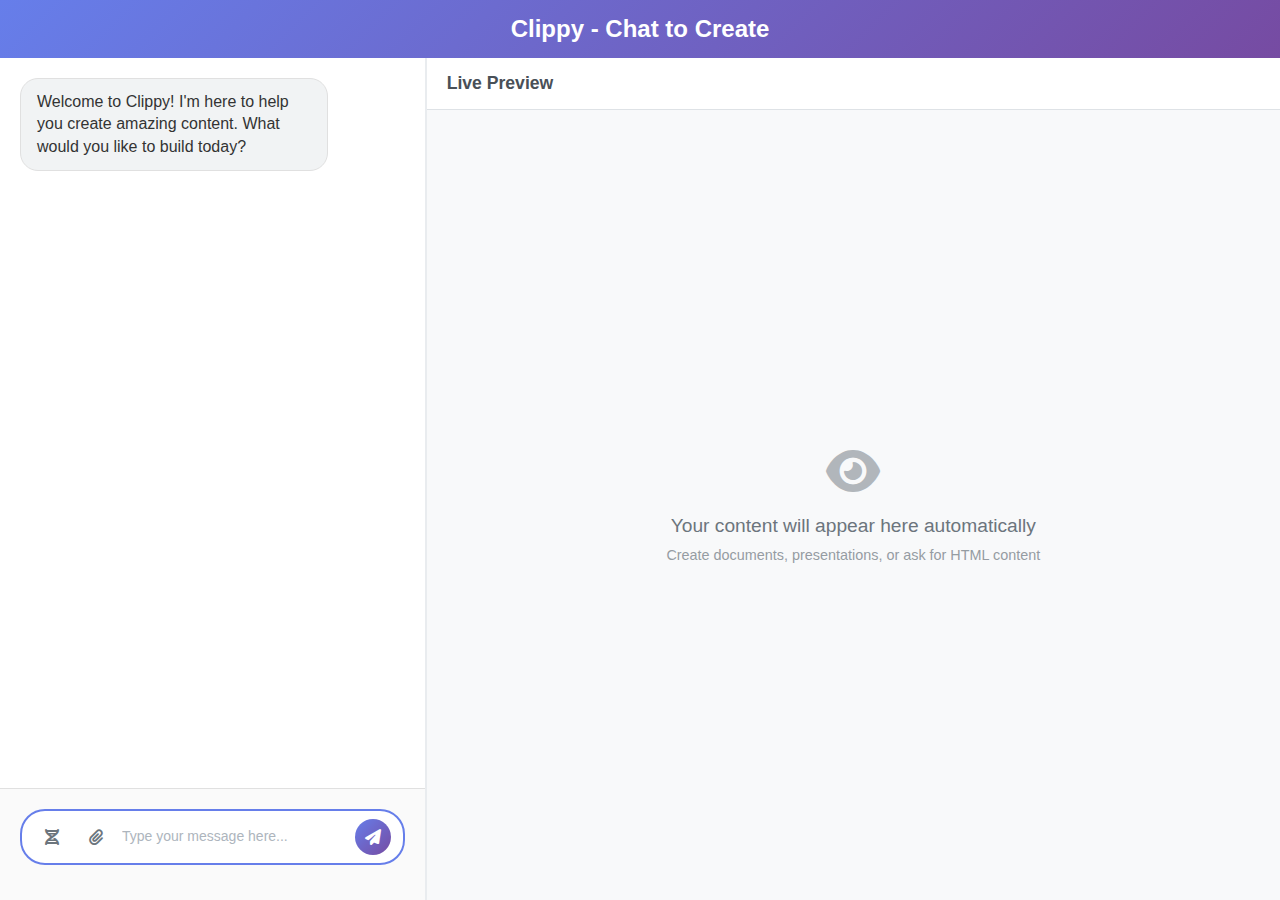
<file: index.html>
<!DOCTYPE html>
<html lang="en">
<head>
    <meta charset="UTF-8">
    <meta name="viewport" content="width=device-width, initial-scale=1.0">
    <title>Clippy - Chat to Create</title>
    <link rel="stylesheet" href="https://cdnjs.cloudflare.com/ajax/libs/font-awesome/6.4.0/css/all.min.css">
    <link rel="stylesheet" href="style.css">
</head>
<body>
    <div class="container">
        <header>
            <h1>Clippy - Chat to Create</h1>
        </header>
        
        <div class="main-content">
            <div class="chat-section">
                <div class="chat-container">
                    <div id="chatMessages" class="chat-messages">
                        <div class="message assistant">
                            <div class="message-content">
                                <p>Welcome to Clippy! I'm here to help you create amazing content. What would you like to build today?</p>
                            </div>
                        </div>
                    </div>
                    
                    <div class="input-container">
                        <div class="message-input-wrapper">
                            <button id="uploadButton" class="input-icon-btn upload-btn" onclick="document.getElementById('fileInput').click()">
                                <i class="fas fa-paperclip"></i>
                            </button>
                            <button id="importDnaButton" class="input-icon-btn dna-btn" onclick="importDesignDNA()" title="Import Design DNA from slide templates">
                                <i class="fas fa-dna"></i>
                            </button>
                            <textarea 
                                id="messageInput" 
                                placeholder="Type your message here..." 
                                rows="1"
                            ></textarea>
                            <button id="sendButton" class="input-icon-btn send-btn" onclick="sendMessage()">
                                <i class="fas fa-paper-plane"></i>
                                <span id="loadingSpinner" class="spinner" style="display: none;"></span>
                            </button>
                            <input 
                                type="file" 
                                id="fileInput" 
                                multiple 
                                accept=".txt,.pdf,.doc,.docx,.md,.json,.xml,.csv,.html,.htm,.jpg,.jpeg,.png,.gif,.bmp,.webp,.svg"
                                style="display: none;"
                            >
                        </div>
                        <div id="fileList" class="file-list"></div>
                        <div id="templateBadgeContainer" class="template-badge-container" style="display: none;"></div>
                    </div>
                </div>
            </div>
            
            <div class="preview-section">
                <div class="preview-header">
                    <h3>Live Preview</h3>
                </div>
                <div class="preview-container">
                    <iframe id="previewFrame" src="about:blank"></iframe>
                    <div id="previewPlaceholder" class="preview-placeholder">
                        <i class="fas fa-eye"></i>
                        <p>Your content will appear here automatically</p>
                        <small>Create documents, presentations, or ask for HTML content</small>
                    </div>
                </div>
            </div>
        </div>
    </div>
    
    <script src="script.js"></script>
</body>
</html>
</file>
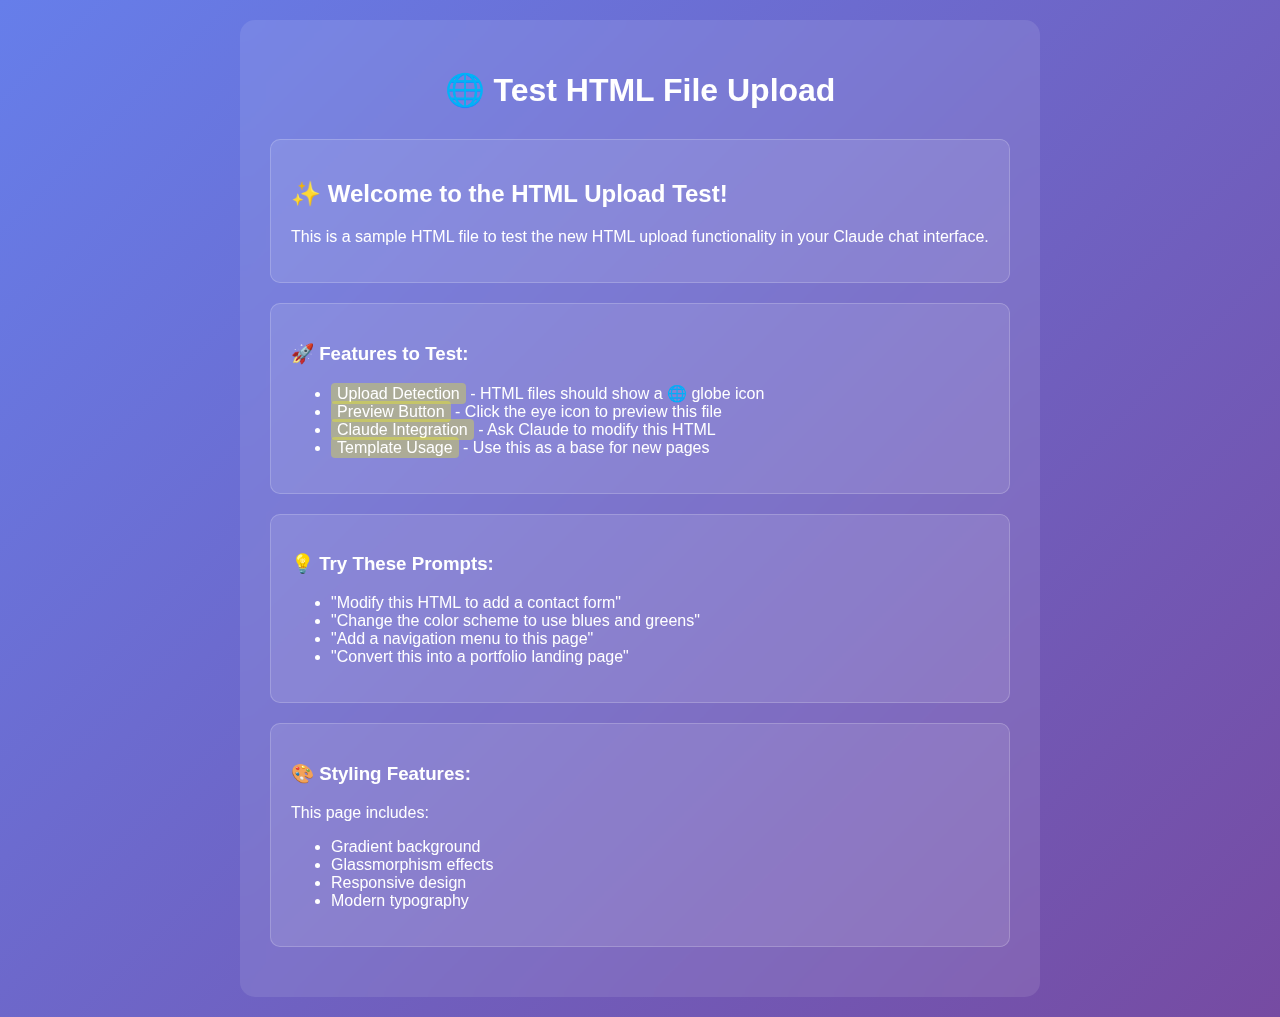
<file: test.html>
<!DOCTYPE html>
<html lang="en">
<head>
    <meta charset="UTF-8">
    <meta name="viewport" content="width=device-width, initial-scale=1.0">
    <title>Test HTML File</title>
    <style>
        body {
            font-family: Arial, sans-serif;
            max-width: 800px;
            margin: 0 auto;
            padding: 20px;
            background: linear-gradient(135deg, #667eea 0%, #764ba2 100%);
            color: white;
            min-height: 100vh;
        }
        .container {
            background: rgba(255, 255, 255, 0.1);
            padding: 30px;
            border-radius: 15px;
            backdrop-filter: blur(10px);
        }
        h1 {
            text-align: center;
            margin-bottom: 30px;
        }
        .feature {
            background: rgba(255, 255, 255, 0.1);
            padding: 20px;
            margin: 20px 0;
            border-radius: 10px;
            border: 1px solid rgba(255, 255, 255, 0.2);
        }
        .highlight {
            background: rgba(255, 255, 0, 0.3);
            padding: 2px 6px;
            border-radius: 4px;
        }
    </style>
</head>
<body>
    <div class="container">
        <h1>🌐 Test HTML File Upload</h1>
        
        <div class="feature">
            <h2>✨ Welcome to the HTML Upload Test!</h2>
            <p>This is a sample HTML file to test the new HTML upload functionality in your Claude chat interface.</p>
        </div>
        
        <div class="feature">
            <h3>🚀 Features to Test:</h3>
            <ul>
                <li><span class="highlight">Upload Detection</span> - HTML files should show a 🌐 globe icon</li>
                <li><span class="highlight">Preview Button</span> - Click the eye icon to preview this file</li>
                <li><span class="highlight">Claude Integration</span> - Ask Claude to modify this HTML</li>
                <li><span class="highlight">Template Usage</span> - Use this as a base for new pages</li>
            </ul>
        </div>
        
        <div class="feature">
            <h3>💡 Try These Prompts:</h3>
            <ul>
                <li>"Modify this HTML to add a contact form"</li>
                <li>"Change the color scheme to use blues and greens"</li>
                <li>"Add a navigation menu to this page"</li>
                <li>"Convert this into a portfolio landing page"</li>
            </ul>
        </div>
        
        <div class="feature">
            <h3>🎨 Styling Features:</h3>
            <p>This page includes:</p>
            <ul>
                <li>Gradient background</li>
                <li>Glassmorphism effects</li>
                <li>Responsive design</li>
                <li>Modern typography</li>
            </ul>
        </div>
    </div>
</body>
</html>
</file>
<file: style.css>
* {
    margin: 0;
    padding: 0;
    box-sizing: border-box;
}

body {
    font-family: 'Segoe UI', Tahoma, Geneva, Verdana, sans-serif;
    background: linear-gradient(135deg, #667eea 0%, #764ba2 100%);
    min-height: 100vh;
  .upload-btn {
    order: -2;
}

.dna-btn {
    order: -1;
    background: linear-gradient(135deg, #667eea 0%, #764ba2 100%);
}

.dna-btn:hover {
    background: linear-gradient(135deg, #5a67d8 0%, #6b46c1 100%);
    transform: translateY(-1px);
    box-shadow: 0 4px 12px rgba(102, 126, 234, 0.4);
}

.dna-btn:disabled {
    background: #ccc;
    cursor: not-allowed;
    opacity: 0.6;
}

.dna-btn:disabled:hover {
    transform: none;
    box-shadow: none;
}

* {
    margin: 0;
    padding: 0;
}

.container {
    width: 100%;
    max-width: 100%;
    height: 100vh;
    max-height: 100vh;
    background: white;
    display: flex;
    flex-direction: column;
    overflow: hidden;
    position: relative;
}

header {
    background: linear-gradient(135deg, #667eea 0%, #764ba2 100%);
    color: white;
    padding: 15px 20px;
    text-align: center;
    flex-shrink: 0;
}

header h1 {
    font-size: 1.5rem;
    font-weight: 600;
}

.main-content {
    display: flex;
    height: 100%;
    min-height: 0;
}

.chat-section {
    width: 33.333%;
    border-right: 2px solid #e9ecef;
    display: flex;
    flex-direction: column;
}

.preview-section {
    width: 66.666%;
    display: flex;
    flex-direction: column;
    background: #f8f9fa;
}

.preview-header {
    background: #ffffff;
    border-bottom: 1px solid #dee2e6;
    padding: 15px 20px;
    display: flex;
    justify-content: space-between;
    align-items: center;
    flex-shrink: 0;
}

.preview-header h3 {
    margin: 0;
    color: #495057;
    font-size: 1.1rem;
}

.preview-controls {
    display: flex;
    gap: 8px;
}

.preview-btn {
    background: #6c757d;
    color: white;
    border: none;
    border-radius: 6px;
    padding: 8px 12px;
    cursor: pointer;
    font-size: 14px;
    transition: all 0.2s ease;
    display: flex;
    align-items: center;
    gap: 6px;
}

.preview-btn:hover {
    background: #5a6268;
    transform: translateY(-1px);
}

.preview-container {
    flex: 1;
    position: relative;
    overflow: hidden;
}

#previewFrame {
    width: 100%;
    height: 100%;
    border: none;
    background: white;
}

.preview-placeholder {
    position: absolute;
    top: 0;
    left: 0;
    right: 0;
    bottom: 0;
    display: flex;
    flex-direction: column;
    justify-content: center;
    align-items: center;
    background: #f8f9fa;
    color: #6c757d;
    text-align: center;
    padding: 40px;
}

.preview-placeholder i {
    font-size: 3rem;
    margin-bottom: 20px;
    opacity: 0.5;
}

.preview-placeholder p {
    font-size: 1.2rem;
    margin-bottom: 10px;
    font-weight: 500;
}

.preview-placeholder small {
    font-size: 0.9rem;
    opacity: 0.7;
}

.chat-container {
    display: flex;
    flex-direction: column;
    height: 100%;
    min-height: 0;
}

.chat-messages {
    flex: 1;
    padding: 20px;
    overflow-y: auto;
    display: flex;
    flex-direction: column;
    gap: 15px;
    min-height: 0; /* Important for flex children to shrink */
}

.message {
    display: flex;
    max-width: 80%;
}

.message.user {
    align-self: flex-end;
}

.message.assistant {
    align-self: flex-start;
}

.message-content {
    padding: 12px 16px;
    border-radius: 18px;
    word-wrap: break-word;
    line-height: 1.4;
}

.message.user .message-content {
    background: linear-gradient(135deg, #667eea 0%, #764ba2 100%);
    color: white;
}

.message.assistant .message-content {
    background: #f1f3f4;
    color: #333;
    border: 1px solid #e0e0e0;
}

.input-container {
    padding: 20px;
    border-top: 1px solid #e0e0e0;
    background: #fafafa;
    display: flex;
    flex-direction: column;
    gap: 10px;
    flex-shrink: 0; /* Prevent the input container from shrinking */
    min-height: fit-content;
}

.message-input-wrapper {
    display: flex;
    align-items: flex-end;
    background: white;
    border: 2px solid #e0e0e0;
    border-radius: 25px;
    padding: 8px 12px;
    gap: 8px;
    transition: border-color 0.3s ease;
}

.message-input-wrapper:focus-within {
    border-color: #667eea;
}

.input-icon-btn {
    background: none;
    border: none;
    cursor: pointer;
    color: #6c757d;
    font-size: 16px;
    padding: 8px;
    border-radius: 50%;
    display: flex;
    align-items: center;
    justify-content: center;
    width: 36px;
    height: 36px;
    transition: all 0.2s ease;
    flex-shrink: 0;
}

.input-icon-btn:hover {
    background: #f1f3f4;
    color: #667eea;
}

.upload-btn {
    order: 1;
}

.send-btn {
    order: 3;
    background: linear-gradient(135deg, #667eea 0%, #764ba2 100%);
    color: white;
}

.send-btn:hover {
    background: linear-gradient(135deg, #5a6fd8 0%, #6a4190 100%);
    transform: scale(1.05);
}

.send-btn:disabled {
    opacity: 0.6;
    cursor: not-allowed;
    transform: none;
}

.send-btn.loading {
    opacity: 0.7;
    cursor: not-allowed;
}

.send-btn.loading .fa-paper-plane {
    display: none !important;
}

.send-btn.loading #loadingSpinner {
    display: inline-block !important;
}

#loadingSpinner {
    width: 16px;
    height: 16px;
    border: 2px solid rgba(255, 255, 255, 0.3);
    border-top: 2px solid white;
    border-radius: 50%;
    animation: spin 1s linear infinite;
    display: none;
}

.send-btn .spinner {
    width: 16px;
    height: 16px;
    border: 2px solid rgba(255, 255, 255, 0.3);
    border-top: 2px solid white;
    border-radius: 50%;
    animation: spin 1s linear infinite;
}

.file-list {
    display: flex;
    flex-wrap: wrap;
    gap: 8px;
    margin-top: 5px;
}

.file-item {
    background: white;
    border: 1px solid #dee2e6;
    border-radius: 15px;
    padding: 6px 12px;
    font-size: 12px;
    display: flex;
    align-items: center;
    gap: 6px;
    max-width: 200px;
    transition: all 0.2s ease;
}

.file-item.image-file {
    padding: 6px;
    max-width: 120px;
    flex-direction: column;
    gap: 4px;
}

.file-item.image-file .image-preview {
    width: 100%;
    height: 60px;
    object-fit: cover;
    border-radius: 8px;
    background: #f8f9fa;
}

.file-item.image-file .file-info {
    display: flex;
    align-items: center;
    gap: 4px;
    width: 100%;
}

.file-item:hover {
    border-color: #667eea;
    box-shadow: 0 1px 3px rgba(102, 126, 234, 0.1);
}

.file-item .file-name {
    overflow: hidden;
    text-overflow: ellipsis;
    white-space: nowrap;
    flex: 1;
}

.file-item .file-name .compression-info {
    color: #28a745;
    font-weight: 500;
}

.file-item .fa-spinner {
    color: #667eea;
}

.file-item .remove-file {
    cursor: pointer;
    color: #dc3545;
    font-weight: bold;
    font-size: 14px;
    line-height: 1;
    padding: 2px 4px;
    border-radius: 50%;
    transition: all 0.2s ease;
}

.file-item .remove-file:hover {
    color: white;
    background: #dc3545;
}

.html-file-preview-btn {
    background: #007bff;
    color: white;
    border: none;
    border-radius: 4px;
    padding: 4px 8px;
    margin: 0 4px;
    cursor: pointer;
    font-size: 12px;
    transition: all 0.2s ease;
    display: inline-flex;
    align-items: center;
    gap: 4px;
}

.html-file-preview-btn:hover {
    background: #0056b3;
    transform: translateY(-1px);
}

.html-file-preview-btn i {
    font-size: 10px;
}

/* Template Badge Styles - Updated spacing v2 */
.template-badge-container {
    margin-top: 0px;
    margin-bottom: -12px;
    position: relative;
    z-index: 1;
}

.template-badge {
    display: inline-flex;
    align-items: center;
    gap: 8px;
    background: linear-gradient(135deg, #8B5CF6 0%, #A855F7 100%);
    color: white;
    padding: 6px 12px;
    border-radius: 20px;
    font-size: 12px;
    font-weight: 500;
    box-shadow: 0 2px 4px rgba(139, 92, 246, 0.2);
    transition: all 0.2s ease;
}

.template-badge:hover {
    transform: translateY(-1px);
    box-shadow: 0 4px 8px rgba(139, 92, 246, 0.3);
}

.template-badge i {
    font-size: 11px;
}

.template-name {
    user-select: none;
}

.template-clear-btn {
    background: rgba(255, 255, 255, 0.2);
    border: none;
    border-radius: 50%;
    width: 16px;
    height: 16px;
    display: flex;
    align-items: center;
    justify-content: center;
    cursor: pointer;
    transition: all 0.2s ease;
    margin-left: 4px;
}

.template-clear-btn:hover {
    background: rgba(255, 255, 255, 0.3);
    transform: scale(1.1);
}

.template-clear-btn i {
    font-size: 8px;
    color: white;
}

#messageInput {
    flex: 1;
    order: 2;
    padding: 8px 0;
    border: none;
    resize: none;
    font-family: inherit;
    font-size: 14px;
    outline: none;
    background: transparent;
    max-height: 120px;
    min-height: 20px;
    line-height: 1.4;
}

#messageInput::placeholder {
    color: #adb5bd;
}

@keyframes spin {
    0% { transform: rotate(0deg); }
    100% { transform: rotate(360deg); }
}

/* Scrollbar styling */
.chat-messages::-webkit-scrollbar {
    width: 6px;
}

.chat-messages::-webkit-scrollbar-track {
    background: #f1f1f1;
    border-radius: 3px;
}

.chat-messages::-webkit-scrollbar-thumb {
    background: #c1c1c1;
    border-radius: 3px;
}

.chat-messages::-webkit-scrollbar-thumb:hover {
    background: #a8a8a8;
}

/* Responsive design */
@media (max-width: 768px) {
    .main-content {
        flex-direction: column;
    }
    
    .chat-section {
        width: 100%;
        height: 50%;
        border-right: none;
        border-bottom: 2px solid #e9ecef;
    }
    
    .preview-section {
        width: 100%;
        height: 50%;
    }
    
    .message {
        max-width: 90%;
    }
    
    header h1 {
        font-size: 1.3rem;
    }
    
    .input-container {
        padding: 15px;
    }
}

/* Message animations */
.message {
    animation: fadeInUp 0.3s ease-out;
}

@keyframes fadeInUp {
    from {
        opacity: 0;
        transform: translateY(20px);
    }
    to {
        opacity: 1;
        transform: translateY(0);
    }
}

/* Typing indicator */
.typing-indicator {
    color: #999;
    animation: pulse 1.5s ease-in-out infinite;
}

@keyframes pulse {
    0%, 100% {
        opacity: 0.4;
    }
    50% {
        opacity: 1;
    }
}

/* HTML Preview Button */
.html-preview-container {
    margin-top: 10px;
    padding-top: 8px;
    border-top: 1px solid #e0e0e0;
}

.html-preview-button {
    background: linear-gradient(135deg, #4CAF50 0%, #45a049 100%);
    color: white;
    border: none;
    padding: 8px 16px;
    border-radius: 6px;
    cursor: pointer;
    font-size: 13px;
    font-weight: 500;
    transition: all 0.2s ease;
    display: inline-flex;
    align-items: center;
    gap: 6px;
    box-shadow: 0 2px 4px rgba(76, 175, 80, 0.2);
}

.html-preview-button i {
    font-size: 12px;
}

.html-preview-button:hover {
    transform: translateY(-1px);
    box-shadow: 0 4px 8px rgba(76, 175, 80, 0.3);
    background: linear-gradient(135deg, #45a049 0%, #4CAF50 100%);
}

.html-preview-button:active {
    transform: translateY(0);
    box-shadow: 0 2px 4px rgba(76, 175, 80, 0.2);
}

.html-preview-button:disabled {
    opacity: 0.7;
    cursor: not-allowed;
    transform: none;
    box-shadow: 0 2px 4px rgba(76, 175, 80, 0.1);
}

/* Inline HTML Preview Button */
.html-preview-button-inline {
    background: linear-gradient(135deg, #4CAF50 0%, #45a049 100%);
    color: white;
    border: none;
    padding: 4px 12px;
    border-radius: 4px;
    cursor: pointer;
    font-size: 12px;
    font-weight: 500;
    transition: all 0.2s ease;
    display: inline-flex;
    align-items: center;
    gap: 4px;
    box-shadow: 0 1px 3px rgba(76, 175, 80, 0.3);
    margin: 0 4px;
    vertical-align: middle;
}

.html-preview-button-inline i {
    font-size: 11px;
}

.html-preview-button-inline:hover {
    transform: translateY(-1px);
    box-shadow: 0 2px 6px rgba(76, 175, 80, 0.4);
    background: linear-gradient(135deg, #45a049 0%, #4CAF50 100%);
}

.html-preview-button-inline:active {
    transform: translateY(0);
    box-shadow: 0 1px 3px rgba(76, 175, 80, 0.3);
}

.html-preview-button-inline:disabled {
    opacity: 0.7;
    cursor: not-allowed;
    transform: none;
    box-shadow: 0 1px 3px rgba(76, 175, 80, 0.2);
}

/* Dark mode support for HTML preview button */
@media (prefers-color-scheme: dark) {
    .html-preview-container {
        border-top-color: #333;
    }
}

/* Responsive design improvements */
@media (max-height: 600px) {
    .container {
        height: 95vh;
        max-height: 95vh;
    }
    
    header {
        padding: 15px;
    }
    
    header h1 {
        font-size: 1.3rem;
    }
    
    .chat-messages {
        padding: 15px;
    }
    
    .input-container {
        padding: 15px;
    }
}

@media (max-width: 768px) {
    .container {
        width: 95%;
        height: 95vh;
        max-height: 95vh;
        margin: 2.5vh auto;
    }
    
    body {
        align-items: flex-start;
        padding: 2.5vh 0;
    }
    
    .message-input-wrapper {
        padding: 6px 10px;
    }
    
    .input-icon-btn {
        width: 32px;
        height: 32px;
        font-size: 14px;
    }
    
    #messageInput {
        font-size: 16px; /* Prevent zoom on iOS */
    }
    
    .file-item {
        max-width: none;
        width: 100%;
    }
    
    .file-item.image-file {
        max-width: 100px;
        width: auto;
    }
    
    .file-item.image-file .image-preview {
        height: 50px;
    }
}

@media (max-width: 480px) {
    .container {
        width: 100%;
        height: 100vh;
        max-height: 100vh;
        border-radius: 0;
        margin: 0;
    }
    
    body {
        align-items: stretch;
        padding: 0;
    }
}
</file>
